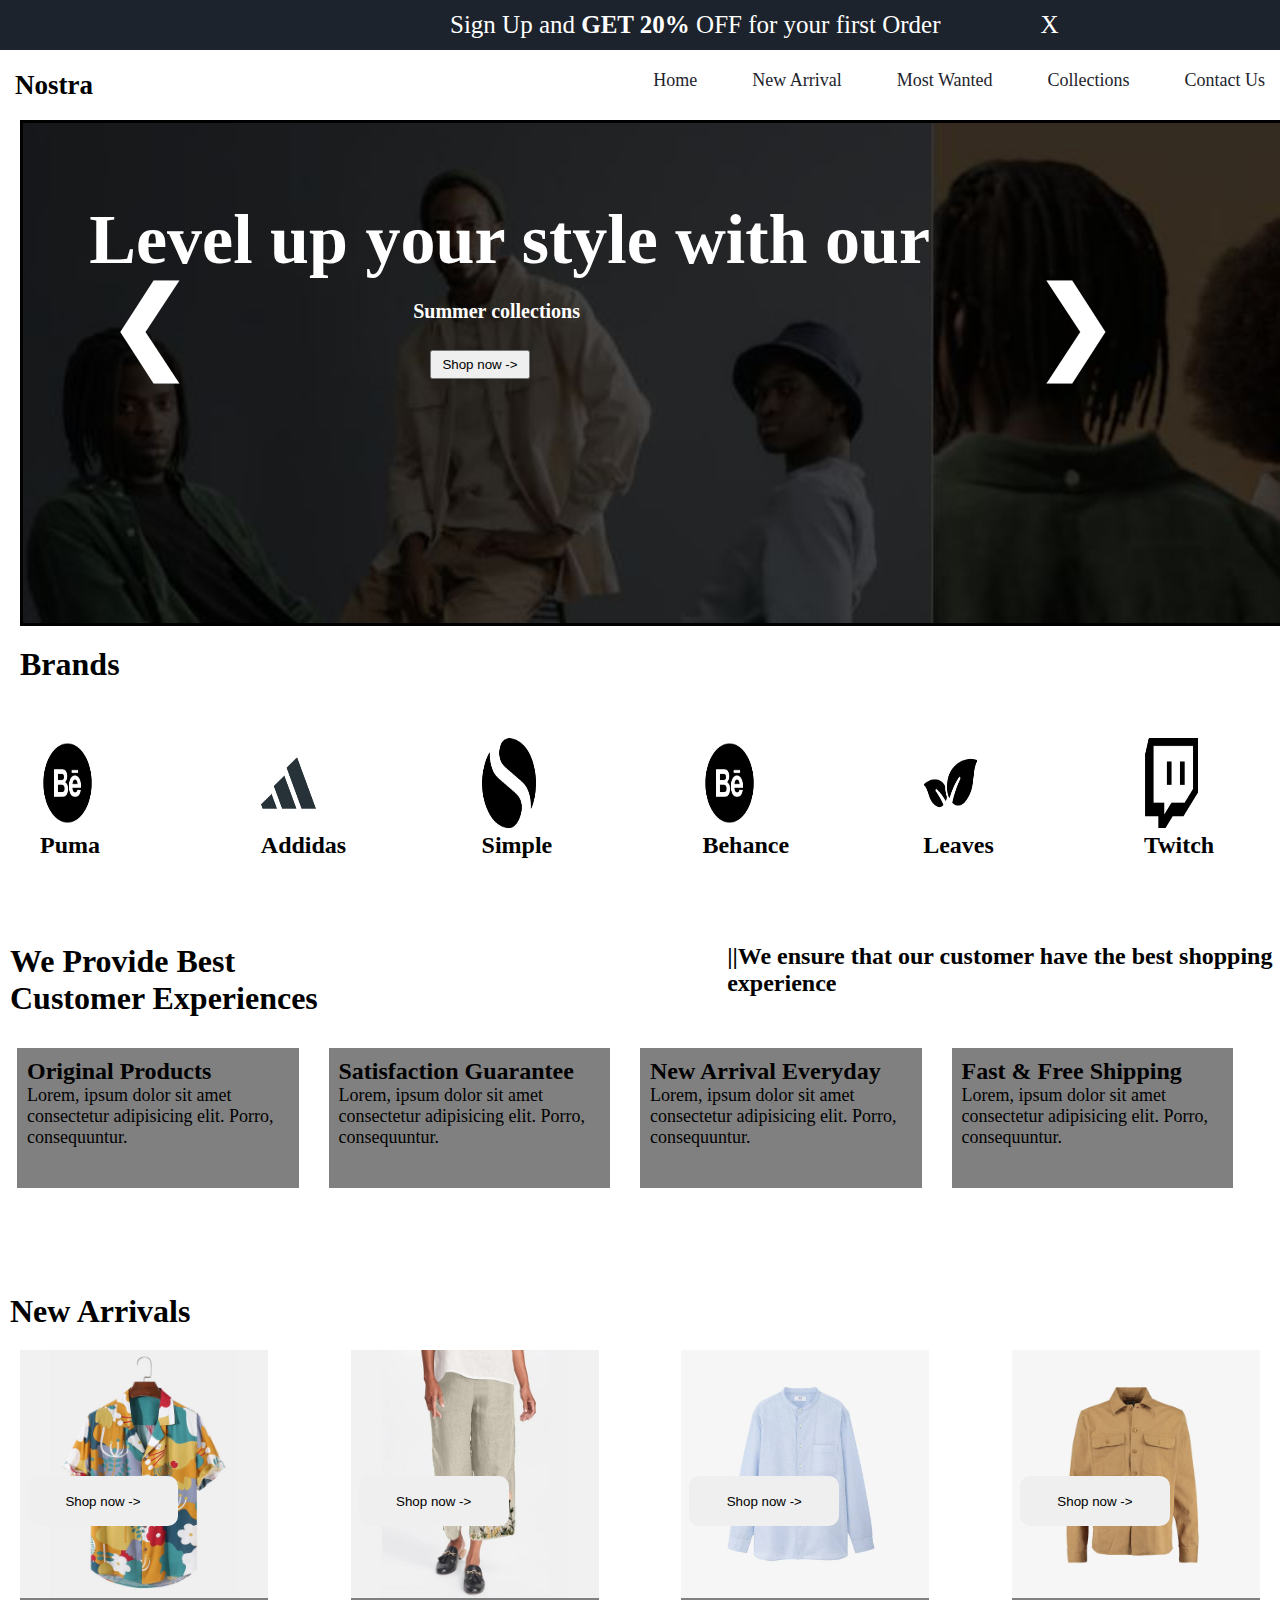
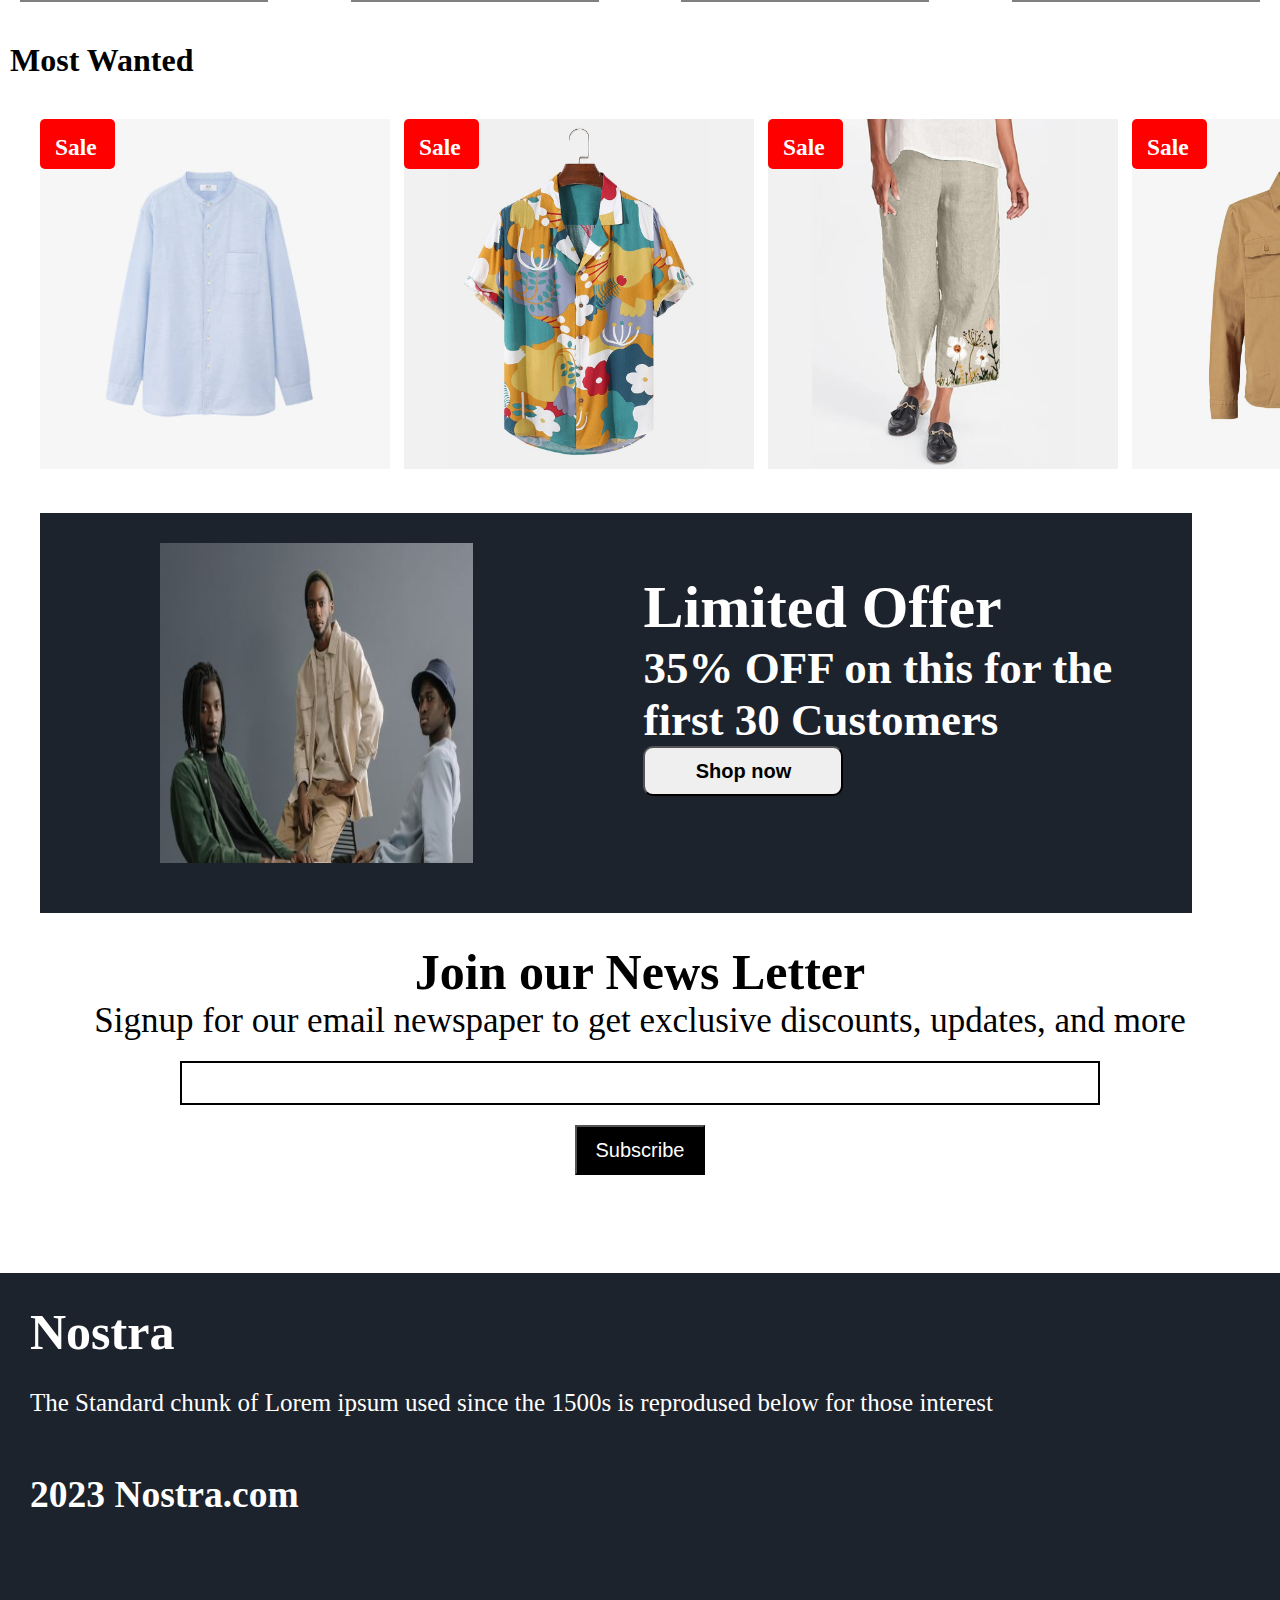
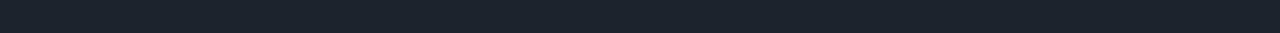
<file: index.html>
<!DOCTYPE html>
<html lang="en">
<head>
    <meta charset="UTF-8">
    <meta name="viewport" content="width=device-width, initial-scale=1.0">
    <title>Nostra</title>
    <!-- My stylesheet -->
    <link rel="stylesheet" href="style.css">

    
    <!-- Google Fonts -->
    <link rel="preconnect" href="https://fonts.googleapis.com">
<link rel="preconnect" href="https://fonts.gstatic.com" crossorigin>
<link href="https://fonts.googleapis.com/css2?family=Poppins:ital,wght@0,100;0,200;0,300;0,400;0,500;0,600;0,700;0,800;0,900;1,100;1,200;1,300;1,400;1,500;1,600;1,700;1,800;1,900&display=swap" rel="stylesheet">

    <!-- Font Awesome -->
    <link rel="stylesheet" href="https://cdnjs.cloudflare.com/ajax/libs/font-awesome/6.5.1/css/all.min.css" integrity="sha512-DTOQO9RWCH3ppGqcWaEA1BIZOC6xxalwEsw9c2QQeAIftl+Vegovlnee1c9QX4TctnWMn13TZye+giMm8e2LwA==" crossorigin="anonymous" referrerpolicy="no-referrer" />
</head>
<body>
    <!-- First Div Discount -->
    <div id ="sign">
        <p class="sign__one">Sign Up and <b>GET 20%</b> OFF for your first Order   </p>
        <p id="sign-x">X</p>
    </div>
  
    <!-- Navbar -->
    <div class="Navbar">
        <h2 class="Navbar__left">Nostra</h2>
        <div id="menuicon">
            <i class="fa-solid fa-bars"></i>

        </div>
        <div class="Navbar__right">
          
                <p><a  style=" text-decoration: none;  color: #1D232C;" class="brand__home" href="#Brand_home">Home</a></p>
                <p><a style=" text-decoration: none;  color: #1D232C;" href="#New__arrivals">New Arrival</a></p>
                <p><a  style=" text-decoration: none;  color: #1D232C;" href="#Most__wanted">Most Wanted</a></p>
                <p><a  style=" text-decoration: none;  color: #1D232C;" href="collections.html">Collections</a></p>
                <p><a  style=" text-decoration: none;  color: #1D232C;" href="contact.html">Contact Us</a></p>
                </div>
                
        </div>
    </div>

<!-- sidebar -->

    <div class="menuitems">
     <div class="menus">
        <p><a  class="brand__home" href="#Brand_home">Home</a></p>
                <p><a  href="#New__arrivals">New Arrival</a></p>
                <p><a   href="#Most__wanted">Most Wanted</a></p>
                <p><a   href="collections.html">Collections</a></p>
                <p><a   href="contact.html">Contact Us</a></p>
               
     </div>
    </div>
   


    <!-- Slider Image one -->
    <div class="Slide-container">

      <div class="slides">
        <img src="./images1/slider-one.jpg" alt ="slider_one" class="active">
        <img src="./images1/slider-one.jpg" alt ="slider_one" >
        <img src="./images1/slider-one.jpg" alt ="slider_one" >
    </div>

    <div class="button">
        <span class="next">&#10095;</span>
        <span class="prev">&#10094;</span>

    </div>
    <div class="slide-text-h1">
        <h1>Level up your style with our</h1>
    </div>
    <div class="slide-text-p">
        <h4>Summer collections</h4>
        <button>Shop now -></button>

    </div>
    </div>
    <!-- Brands -->
    <section id="Brand_home">
    <h1  class="brand__h1">Brands</h1> 
  
    <div class="Brands">
        <div class="Brand__logo">
          <img src ="images1/behance.png">
           <h2 style="text-align: center;">Puma</h2>
        </div>
       <div class="Brand__logo">
        <img src ="images1/adidas.png">
        <h2 style="text-align: center;">Addidas</h2>
       </div>
       <div class="Brand__logo">
        <img src ="images1/simple.png">
        <h2 style="text-align: center;">Simple</h2>
       </div>
      <div class="Brand__logo">
        <img src ="images1/behance.png">
        <h2 style="text-align: center;">Behance</h2>
      </div>
    
      <div class="Brand__logo">
        <img src ="images1/leaves.png">
        <h2 style="text-align: center;">Leaves</h2>
      </div>
      <div class="Brand__logo">
        <img src ="images1/twitch.png">
        <h2 style="text-align: center;">Twitch</h2>
      </div>
       <div class="Brand__logo">
        <img src ="images1/leaves.png">
        <h2 style="text-align: center;">Leaves</h2>
       </div> 

    </div>
</section>

<!-- Text -->
<div class="Brand__below">
    <div class="Brand__below__left">
        <h1>We Provide Best
            Customer Experiences</h1>
    </div>
    <div class="Brand__below__right">
      <h2>||We ensure that our customer have the best shopping experience</h2>
    </div>
    

</div>


<!-- text2 -->
<div class="contents">
    <div class="contents1">
        <h1><i class="fa-solid fa-circle-check"></i></h1>
        <h2>Original Products</h2>
     <p> Lorem, ipsum dolor sit amet consectetur adipisicing elit. Porro, consequuntur.</p>   

    </div>
    <div class="contents1">
        <h1><i class="fa-regular fa-face-smile"></i></h1>
        <h2>Satisfaction Guarantee</h2>
     <p> Lorem, ipsum dolor sit amet consectetur adipisicing elit. Porro, consequuntur.</p>   

    </div>
    <div class="contents1">
        <h1><i class="fa-solid fa-plane-arrival"></i></h1>
        <h2>New Arrival Everyday</h2>
     <p> Lorem, ipsum dolor sit amet consectetur adipisicing elit. Porro, consequuntur.</p>   

    </div>
    <div class="contents1">
        <h1><i class="fa-solid fa-truck-fast"></i></h1>
        <h2>Fast & Free Shipping</h2>
     <p> Lorem, ipsum dolor sit amet consectetur adipisicing elit. Porro, consequuntur.</p>   

    </div>

</div>


<!-- New Arrivals -->
<section id="New__arrivals">
<div class="arrivals">
    <h1>New Arrivals</h1>
</div>

    <div class="Card__one">
        <div class="Card__one__01">
                <img src="./images1/f1.jpg"> 
                <button>Shop now -></button>
                
        </div>
        <div class="Card__one__01">
            <img src="./images1/f7.jpg">
            <button>Shop now -></button>
            

        </div>
        <div class="Card__one__01">
            <img src="./images1/n1.jpg">
            <button>Shop now -></button>
        </div>
        <div class="Card__one__01">
            <img src="./images1/n7.jpg">
            <button>Shop now -></button>
        </div>
</div>
</div>
</section>

<section id="Most__wanted">
<div class="wanted">
    <h1>Most Wanted</h1>
</div>

    <div class="horizontal_slider">
        <div class="slider_cointainer">
            <div class="items">
                <div class="sale">
                    <h3>Sale</h3>
                </div>
                <img src="./images1/c0.jpg"> 
               <h1 class="sale__h1"> <i class="fa-solid fa-heart" style="color: #ee3b1b;"></i></h1>
                
            </div>
        
           <div class="items">
                <div class="sale">
                  <h3>Sale</h3>
              </div>
               <img src="./images1/c2.jpg"> 
               <h1 class="sale__h1"> <i class="fa-solid fa-heart" style="color: #ee3b1b;"></i></h1>
            
            </div>
            <div class="items">
               <div class="sale">
              <h3>Sale</h3>
              </div>
              <img src="./images1/f7.jpg"> 
             <h1 class="sale__h1"> <i class="fa-solid fa-heart" style="color: #ee3b1b;"></i></h1>
            
             </div>
            <div class="items">
              <div class="sale">
                <h3>Sale</h3>
               </div>
               <img src="./images1/c4.jpg"> 
               <h1 class="sale__h1"> <i class="fa-solid fa-heart" style="color: #ee3b1b;"></i></h1>
            
           </div>
          <div class="items">
            <div class="sale">
            <h3>Sale</h3>
            </div>
            <img src="./images1/f7.jpg"> 
           <h1 class="sale__h1"> <i class="fa-solid fa-heart" style="color: #ee3b1b;"></i></h1>
            
          </div>
            <div class="items">
            <div class="sale">
               <h3>Sale</h3>
            </div>
            <img src="./images1/n1.jpg"> 
           <h1 class="sale__h1"> <i class="fa-solid fa-heart" style="color: #ee3b1b;"></i></h1>
            
           </div>
            <div class="items">
                <div class="sale">
               <h3>Sale</h3>
                </div>
               <img src="./images1/n7.jpg"> 
                <h1 class="sale__h1"> <i class="fa-solid fa-heart" style="color: #ee3b1b;"></i></h1>  
           </div>
       </div>
</div>
  
</section>

<div class="Limited">
    <div class="Limited__left">
    <img src="./images1/offer.jpg">
    </div>
    <div class="Limited__right">
        <h1>
            Limited Offer
        </h1>
        <h2>
            35% OFF on this for the first 30 Customers
        </h2>
        <button>Shop now <i class="fa-solid fa-arrow-right"></i></button>
    </div>
</div>


   <div class="Newsletter">

      <h1 style="text-align: center;font-weight: bolder; font-size: 50px;">Join our News Letter</h1>
       <p style="font-size: 35px;">Signup for our email newspaper to get exclusive discounts, updates, and more</p>
         <input type="text"><br>
       <button>Subscribe <i class="fa-solid fa-arrow-right"></i></button>
    </div>
    
    <!-- footer -->
    <div class="Footer">
        <h1 style=" font-weight: bolder; text-align: left;">Nostra</h1><br>
        <p>The Standard chunk of Lorem ipsum used since the 1500s is reprodused below for those interest</p>
        <br><div class="footer-icons">
            <p><i class="fa-brands fa-instagram"></i></p>
            <p>  <i class="fa-brands fa-twitter"></i></p>
            <p> <i class="fa-brands fa-facebook"></i></p>

        </div><br>
        <h2><i class="fa-solid fa-at"></i>  2023 Nostra.com</h2>
    </div>


    <script src="index.js"></script>
   </body>
    </html>
</file>
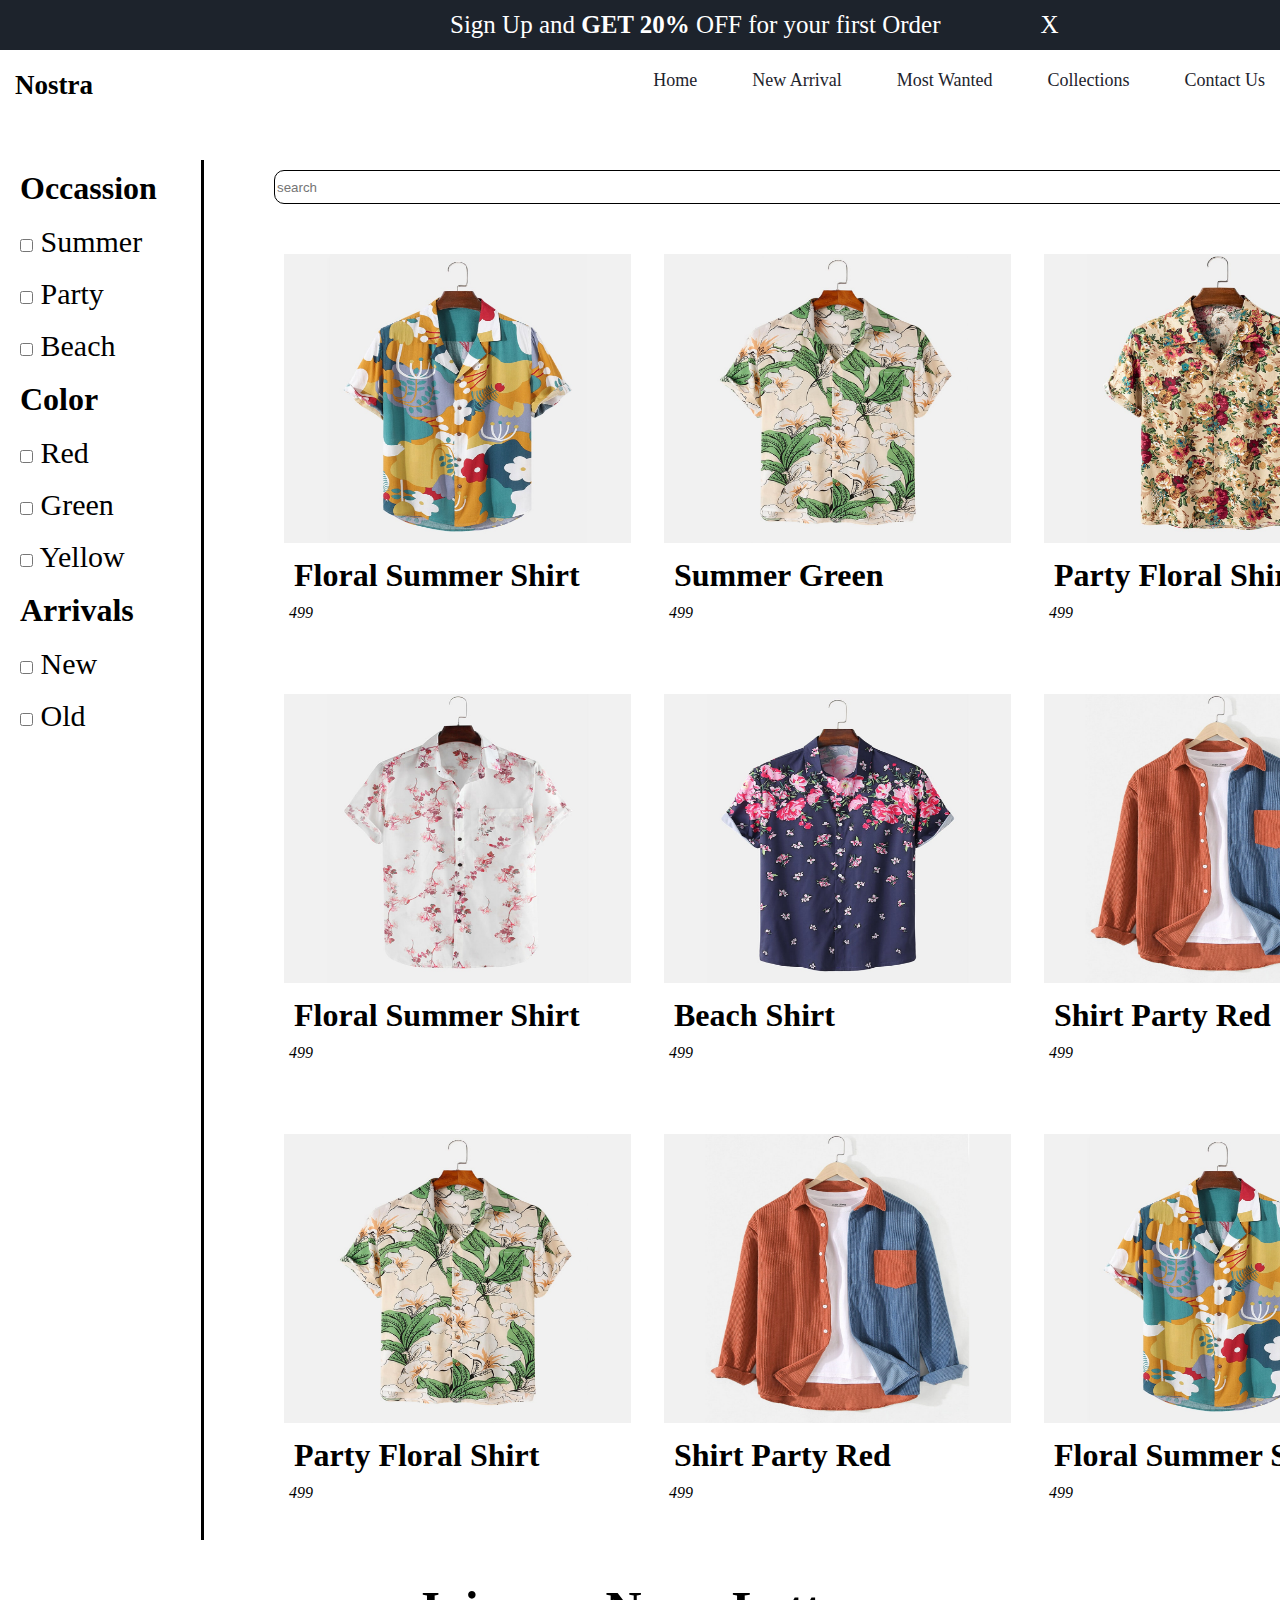
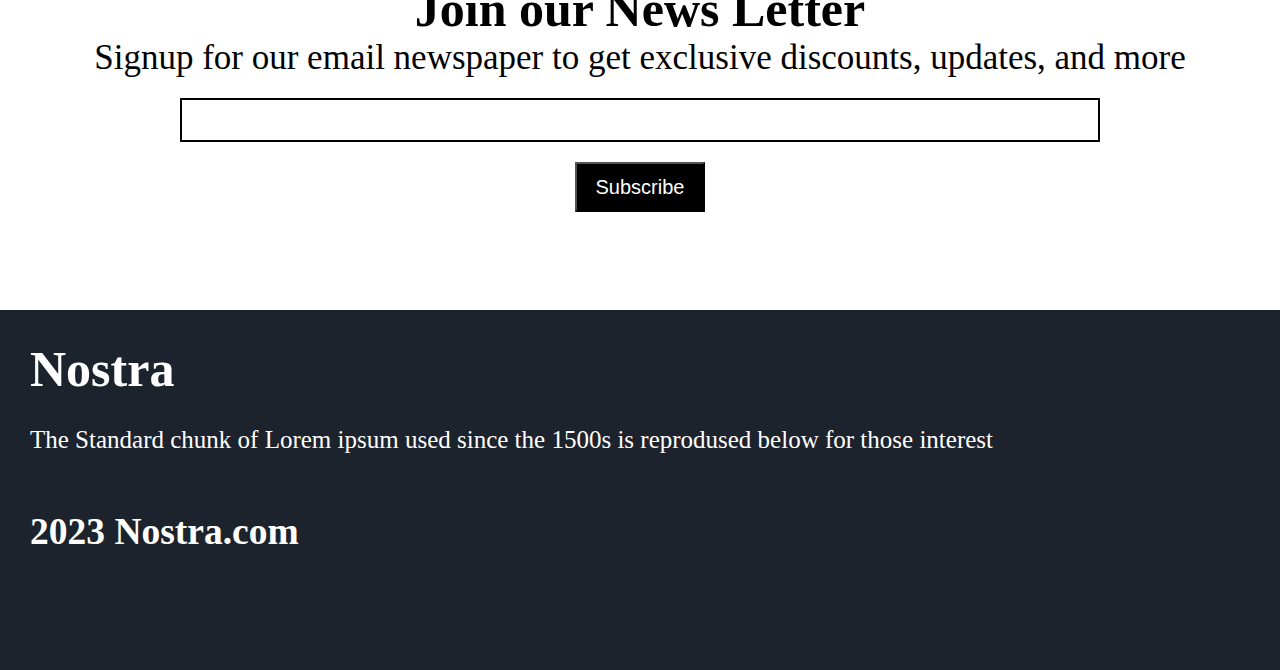
<file: collections.html>
<!DOCTYPE html>
<html lang="en">
<head>
    <meta charset="UTF-8">
    <meta name="viewport" content="width=device-width, initial-scale=1.0">
    <title>collections</title>

    <link rel="stylesheet" href="style.css">

    
    <!-- Google Fonts -->
    <link rel="preconnect" href="https://fonts.googleapis.com">
<link rel="preconnect" href="https://fonts.gstatic.com" crossorigin>
<link href="https://fonts.googleapis.com/css2?family=Poppins:ital,wght@0,100;0,200;0,300;0,400;0,500;0,600;0,700;0,800;0,900;1,100;1,200;1,300;1,400;1,500;1,600;1,700;1,800;1,900&display=swap" rel="stylesheet">
<!-- Font Awesome -->
<link rel="stylesheet" href="https://cdnjs.cloudflare.com/ajax/libs/font-awesome/6.5.1/css/all.min.css" integrity="sha512-DTOQO9RWCH3ppGqcWaEA1BIZOC6xxalwEsw9c2QQeAIftl+Vegovlnee1c9QX4TctnWMn13TZye+giMm8e2LwA==" crossorigin="anonymous" referrerpolicy="no-referrer" />
</head>
</head>
<body>
    <div id ="sign">
        <p class="sign__one">Sign Up and <b>GET 20%</b> OFF for your first Order   </p>
        <p id="sign-x">X</p>
    </div>
  
    <!-- Navbar -->
    <div class="Navbar">
        <h2 class="Navbar__left">Nostra</h2>
        <div class="Navbar__right">
          
                <p><a  style=" text-decoration: none;  color: #1D232C;" class="brand__home" href="index.html">Home</a></p>
                <p><a style=" text-decoration: none;  color: #1D232C;" href="">New Arrival</a></p>
                <p><a  style=" text-decoration: none;  color: #1D232C;" href="#">Most Wanted</a></p>
                <p><a  style=" text-decoration: none;  color: #1D232C;" href="collections.html">Collections</a></p>
                <p><a  style=" text-decoration: none;  color: #1D232C;" href="contact.html">Contact Us</a></p>
            
        </div>
    </div>
    


    <div class="col_side">
        <div class="col_side_left">
            <div class="col_side_left1">
                <h1>Occassion</h1><br>
               
               <p><input type="checkbox" name="check" value="Summer"> Summer</p> <br>
                <p><input type="checkbox" name="check" value="Party"> Party</p> <br>
                <p><input type="checkbox" name="check" value="Beach"> Beach </p><br>
            </div>
            <div class="col_side_left2">
                <h1>Color</h1><br>
                <p><input type="checkbox" name="check" value="Red"> Red</p><br>
               <p> <input type="checkbox" name="check" value="Green"> Green </p><br>
                <p><input type="checkbox" name="check" value="Yellow"> Yellow</p><br>
            </div>
            <div class="col_side_left3">
                <h1>Arrivals</h1><br>
               <p> <input type="checkbox" name="check" value="New"> New</p><br>
               <p><input type="checkbox" name="check" value="Old"> Old</p>
                
            </div>
   
        </div>
        <div class="col_side_right">

        </div>
    <div class="col_side_right">
        <div class="col__search">
            <input type="text" placeholder="search" style="margin:20px; width:1200px; height: 30px; border: solid black 1px; border-radius: 10px;">
        </div>
        <div class="col_card1">
            <div class="col_card_first">
            <img src="images1/floral_sum.jpg">
            <h1>Floral Summer Shirt</h1>
            <p style="padding-left: 5px;"><i class="fa-solid fa-indian-rupee-sign">499</i></p>
        </div>
        <div class="col_card_first">
            <img src="images1/summer_green.jpg">
            <h1>Summer Green</h1>
            <p style="padding-left: 5px;"><i class="fa-solid fa-indian-rupee-sign">499</i></p>
        </div>
        <div class="col_card_first">
            <img src="images1/party_floral.jpg">
            <h1>Party Floral Shirt</h1>
            <p style="padding-left: 5px;"><i class="fa-solid fa-indian-rupee-sign">499</i></p>
        </div>
        </div>
        <div class="col_card1">
            <div class="col_card_first">
            <img src="images1/card21.jpg">
            <h1>Floral Summer Shirt</h1>
            <p style="padding-left: 5px;"><i class="fa-solid fa-indian-rupee-sign">499</i></p>
        </div>
        <div class="col_card_first">
            <img src="images1/card22.jpg">
            <h1>Beach Shirt</h1>
            <p style="padding-left: 5px;"><i class="fa-solid fa-indian-rupee-sign">499</i></p>
        </div>
        <div class="col_card_first">
            <img src="images1/cardred.jpg">
            <h1>Shirt Party Red</h1>
            <p style="padding-left: 5px;"><i class="fa-solid fa-indian-rupee-sign">499</i></p>
        </div>
        </div>
        <div class="col_card1">
            <div class="col_card_first">
            <img src="images1/summer_green.jpg">
            <h1>Party Floral Shirt</h1>
            <p style="padding-left: 5px;"><i class="fa-solid fa-indian-rupee-sign">499</i></p>
        </div>
        <div class="col_card_first">
            <img src="images1/cardred.jpg">
            <h1>Shirt Party Red</h1>
            <p style="padding-left: 5px;"><i class="fa-solid fa-indian-rupee-sign">499</i></p>
        </div>
        <div class="col_card_first">
            <img src="images1/floral_sum.jpg">
            <h1>Floral Summer Shirt</h1>
            <p style="padding-left: 5px;"><i class="fa-solid fa-indian-rupee-sign">499</i></p>
        </div>
        </div>
    </div>
    </div>
    <div class="Newsletter">

        <h1 style="text-align: center;font-weight: bolder; font-size: 50px;">Join our News Letter</h1>
         <p style="font-size: 35px;">Signup for our email newspaper to get exclusive discounts, updates, and more</p>
           <input type="text"><br>
         <button>Subscribe <i class="fa-solid fa-arrow-right"></i></button>
      </div>
      
        <!-- footer -->
    <div class="Footer">
        <h1 style=" font-weight: bolder; text-align: left;">Nostra</h1><br>
        <p>The Standard chunk of Lorem ipsum used since the 1500s is reprodused below for those interest</p>
        <br><div class="footer-icons">
            <p><i class="fa-brands fa-instagram"></i></p>
            <p>  <i class="fa-brands fa-twitter"></i></p>
            <p> <i class="fa-brands fa-facebook"></i></p>

        </div><br>
        <h2><i class="fa-solid fa-at"></i>  2023 Nostra.com</h2>
    </div>
    <script src="collection.js"></script>
</body>
</html>
</file>
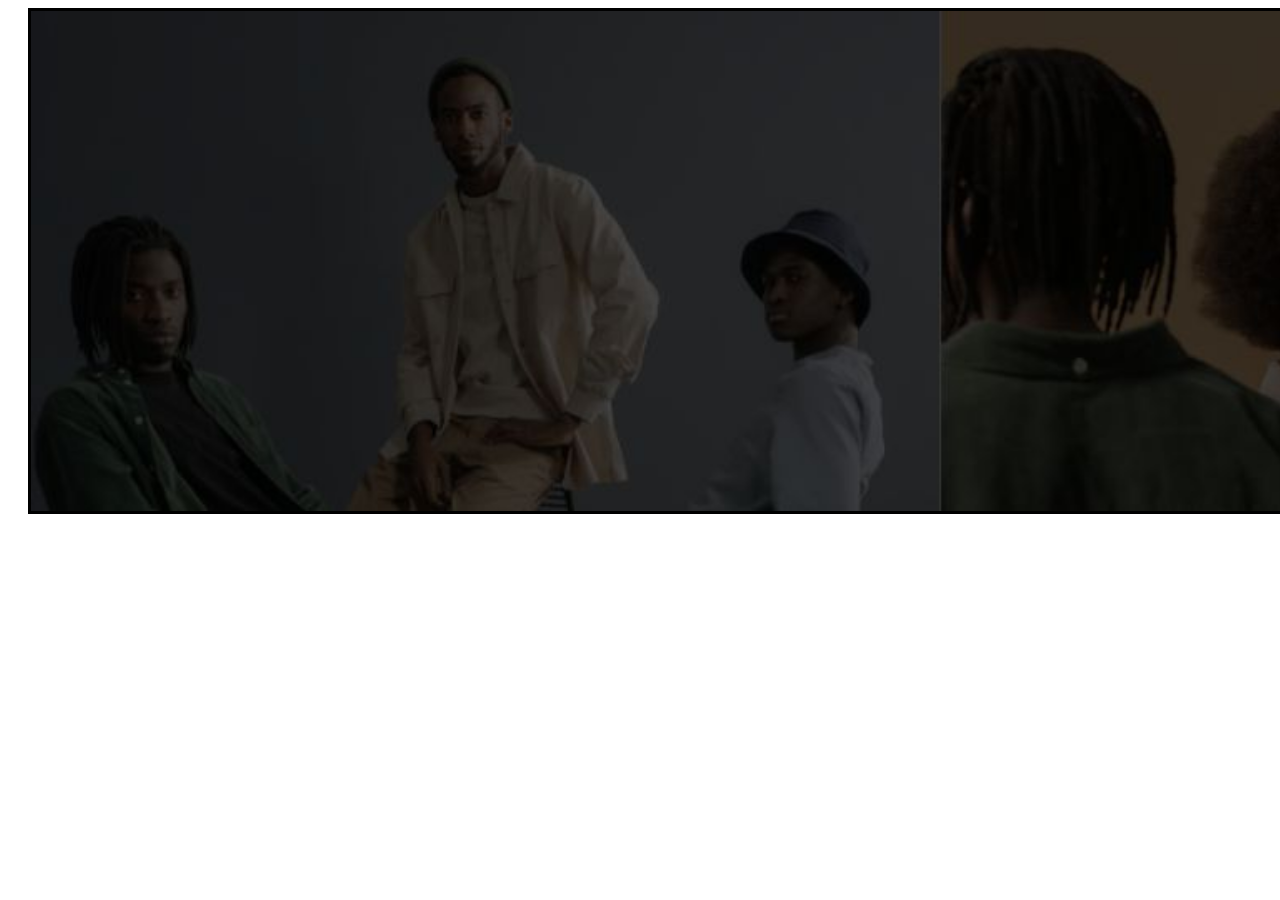
<file: demo.html>
<!DOCTYPE html>
<html lang="en">
<head>
    <meta charset="UTF-8">
    <meta name="viewport" content="width=device-width, initial-scale=1.0">
    <title>Document</title>
    <link rel="stylesheet" href="https://cdnjs.cloudflare.com/ajax/libs/font-awesome/6.5.1/css/all.min.css" integrity="sha512-DTOQO9RWCH3ppGqcWaEA1BIZOC6xxalwEsw9c2QQeAIftl+Vegovlnee1c9QX4TctnWMn13TZye+giMm8e2LwA==" crossorigin="anonymous" referrerpolicy="no-referrer" />
  <link rel="stylesheet" href="styleimage.css">

</head>
<body>
    <div class="container">
        <div class="slide-img">
            <img src="./images1/d1.jpg">
            <img src="./images1/d3.jpg">
            <img src="./images1/slider-one.jpg">
        <a class=" btn btn-left"><i class="fa-solid fa-square-caret-left"></i>

        </a>
        <a class ="btn btn-right">
            <i class="fa-solid fa-square-caret-right"></i>
        </a>
    </div>
    
    </div>

    <script>
    var container = document.querySelector('.container')
    var btn =document.querySelectorAll(".btn")
    var imglist =["d1","d2","slider-one"]

    btn.foreach((button)=>{
        button.add
    })
    </script>
</body>
</html>







    <!-- style css  -->
</file>
<file: style.css>
*{
    margin: 0;
    top:0;
 }

.body{
    .poppins-regular {
        font-family: "Poppins", sans-serif;
        font-weight: 400;
        font-style: normal;
      }
}
#sign{
    background-color: #1D232C;
    color: white;
    display: flex;
    align-items: center;
    gap: 100px;
    height: 50px;
    font-size: 25px;
    padding-left: 450px;
    
   }

   .Navbar{ 
    padding-left: 15px;
    padding-right: 15px;
    padding-top: 20px;
    display: flex;
    height: 50px;
    justify-content: space-between;
    font-size: 18px;
    position: sticky;
    background-color: white;
   }
   .Navbar__left{
    font-weight:900;
   }
   .Navbar__right{
    display: flex;
    gap:55px;
   }
   .Navbar__right a:hover{
    cursor: pointer;
    text-decoration: underline;
   }

   .menuitems{
    margin-left: 0px;
    margin-top: 10px;
    padding: 20px;
     width:800px;
     height: 500px;
     background-color:#1D232C;
     color:white;
     display: flex;
    
}
.menus p{
    font-weight: bolder;
    margin-left: 30px;
    padding-left: 30px;
    padding-bottom: 80px;
}

   .Slide-container{
     border: solid black 3px;
    width:1500px;
    height: 500px;
    margin-left: 20px;
    margin-right: 20px;
    display: flex;
     
   }
   .slides{
   
    width: 100%;
    position: relative;
    overflow: hidden;
   }
   .slides img{
   
    width: 100%;
    height: 100%;
    position: absolute;
    object-fit: cover;
   }
   .slides img:not(.active){
    top:0;
    left:-100%;
   
   }
   span.next, span.prev{
    position: absolute;
    transform: translate(-50%);
    padding: 15px;
    color:white;
    font-weight: bold;
    transition: 0.5s;
    border-radius: 3px;
    cursor: pointer;
   
    font-size: 100px;
    
   }
   span.next{
   top:250px;
    right: 90px;
    
   }
   span.prev{
    left:150px;
    top:250px;
   
   }

  @keyframes next1{
    from{
        left:0%;
    }
    to{
        left:-100%;
    }
  }

  @keyframes next2{
    from{
        left:100%;
    }
    to{
        left:0%;
    }
  }
  
  @keyframes prev1{
    from{
        left:0%;
    }
    to{
        left:100%;
    }
  }

  @keyframes prev2{
    from{
        left:-100%;
    }
    to{
        left:0%;
    }
  }

  .slide-text-h1{
    position: absolute;
    color: white;
    top:200px;
    right:350px;
    font-size: 35px;
  }
 
  .slide-text-p h4{
    position: absolute;
    color: white;
    top:300px;
    right:700px;
    font-size: 20px;
  }
  .slide-text-p button{
    position: absolute;
    width: 100px;
    padding: 5px;
    top:350px;
    right:750px;
  }
  .brand__h1{
    margin:5px;
    padding: 15px;
}

.Brands{
    margin:5px;
    padding: 15px;
    width:95%;
    height: 200px;
    display: flex; 
    gap:120px;
   
}

.Brand__logo{
    padding: 20px;
    width:5%;
    height: 50%; 
}

.Brand__logo img{
    width:90%;
    height:90%;
}
.Brand__logo h2{
   padding-right:25px ;
}


.Brand__below{
    display: flex;
    width: 100%;
    height: 80px;
   margin: 10px;
  gap:390px;
}
.Brand__below__left{
    width: 30%;
}

.contents{ 
    margin:2px;
    padding: 15px;
    width:95%;
    height: 200px;
    display: flex; 
    gap:30px;  
}
.contents1{
  width: 23%;
  height: 120px;
  background-color: gray;
  padding: 10px;
}
.contents1 p{
    font-size: 18px;
}
.arrivals,.wanted{
    margin-top: 30px;
    margin-left: 10px;
}
.Card__one{
    padding:10px;
    margin:10px;
  display: flex;
  justify-content: space-between;
  margin-top:10px;
}
.Card__one__01 {
    width: 20%;
    position:relative;
    background-color: gray; 
}
 .Card__one__01 img{
    width: 100%;
   
 }
.Card__one__01 button{
    padding:5px;
    position: absolute;
    top:50%;
    right:90px;
    color:black;
    width: 150px;
    height: 50px;
    border-radius: 10px;
    border: none;   
}
.horizontal_slider{
    display: block;
    width: 100%;
    overflow-x: scroll;
    margin: 40px;
}
.horizontal_slider::-webkit-scrollbar{
  opacity: 0.4;
}
.slider_cointainer{
   
    white-space: nowrap;
}
.items{
    display: inline-block;
    margin-right:10px ;
    position: relative;
}
.items img{
    width: 350px;
}
.sale {
    padding: 15px;
    width:45px;
    height: 20px;
    background-color: red;
    color: white;
    border-radius: 5px;
    position: absolute;
    top:0;
    left:0;
    font-size: 20px;
}
.items h1{
    position: absolute;
    bottom: 0;
    top:85%;
    left: 290px;
    z-index: 1;
}



.Limited{

    margin-top: 30px;
    margin-left: 40px;
    width: 90%;
    height: 400px;
    background-color: #1D232C;
    color: white;
    display: flex;
    gap: 150px;
}

.Limited__left{
    padding-top: 30px;
    padding-left: 120px;
    width: 40%;
    height: 100%;
}
.Limited__left img{
    width: 100%;
    height: 80%;
}
.Limited__right{
    width: 70%;
    padding-top: 60px;
    padding-left: 20px;
    font-size: 30px;
}
.Limited__right button{
    width: 200px;
    height: 50px;
    border-radius: 10px;
    font-weight: bolder;
    font-size: 20px;

}
.col_side{
    margin: 30px;
    margin-left: 0;
    display: flex;
    gap:20px;
    width: 1500px;
    height: 1400px; 
}
.col_side_left{
    width: 20%;
    margin: 10px;
    padding: 10px;
    border-right: solid black 3px; 
    display: flex;
    flex-direction: column;
}
.col_side_left1 p,.col_side_left2 p,.col_side_left3 p{
    
    font-size: 30px;
} 
.col_side_right{
    display: flex;
    flex-direction: column;
}
.col_card1{
  margin: 20px;
  width: 1200px;
  height: 400px;
  
  display: flex;
  gap: 10px;
}
.col_card_first{
    margin: 10px;
    width: 350px;
    height: 380px;
    
}
.col_card_first img{
    width: 99%;
    height:76%;
}
.col_card_first h1{
    padding: 10px;
}

.Newsletter{
    margin-top: 30px;   
    width: 100%;
    height: 300px;
    text-align: center;
    font-size: 25px;
}
.Newsletter input{
    margin: 20px;
    padding: 10px;
    width:70%;
    height: 20px;
    border: solid black 2px;
}
.Newsletter button{
    width:130px;
    height: 50px;
    font-size: 20px;
    background-color: black;
    color:white;

}
.Footer{
    margin-top: 30px;
    padding: 30px ;
    width:1500px;
    height: 300px;
    background-color: #1D232C;
    color:white;
    font-size: 25px;
    text-align: left;
}


.footer-icons{
    display: flex;
    gap: 40px;
}

  @media screen and (max-width:800px){
    .Slide-container{
       width: 600px;
       height: 200px;
    }
    .slide-text-h1,.slide-text-p{
        font-size: 10px;
        text-align: center;
        right: 140px;
    }
 span.next, span.prev{
    font-size: 20px;
    top:180px;
 }
 #sign{
    display:none;
 }
 
.Navbar__right{
    display: none;
}
.menuitems{
        display: none;
    }
}

@media screen and (min-width:800px){

    #menuicon{
        display: none;
    }
    .menuitems{
        display: none;
    }
    
}
</file>
<file: styleimage.css>
.container{
    border: solid black 3px;
    width:1500px;
    height: 500px;
    margin-left: 20px;
    margin-right: 20px;
    display: flex;
}
.btn-left{
    position: absolute;
    top:50%;
}
.btn-right{
    position: absolute;
    top:50%;
  left: 98%;
}
.slide-img{
    width: 100%;
    position: relative;
    overflow: hidden;
   }
   .slide-img img{
    width: 100%;
    height: 100%;
    position: absolute;
    object-fit: cover;
   }
</file>
